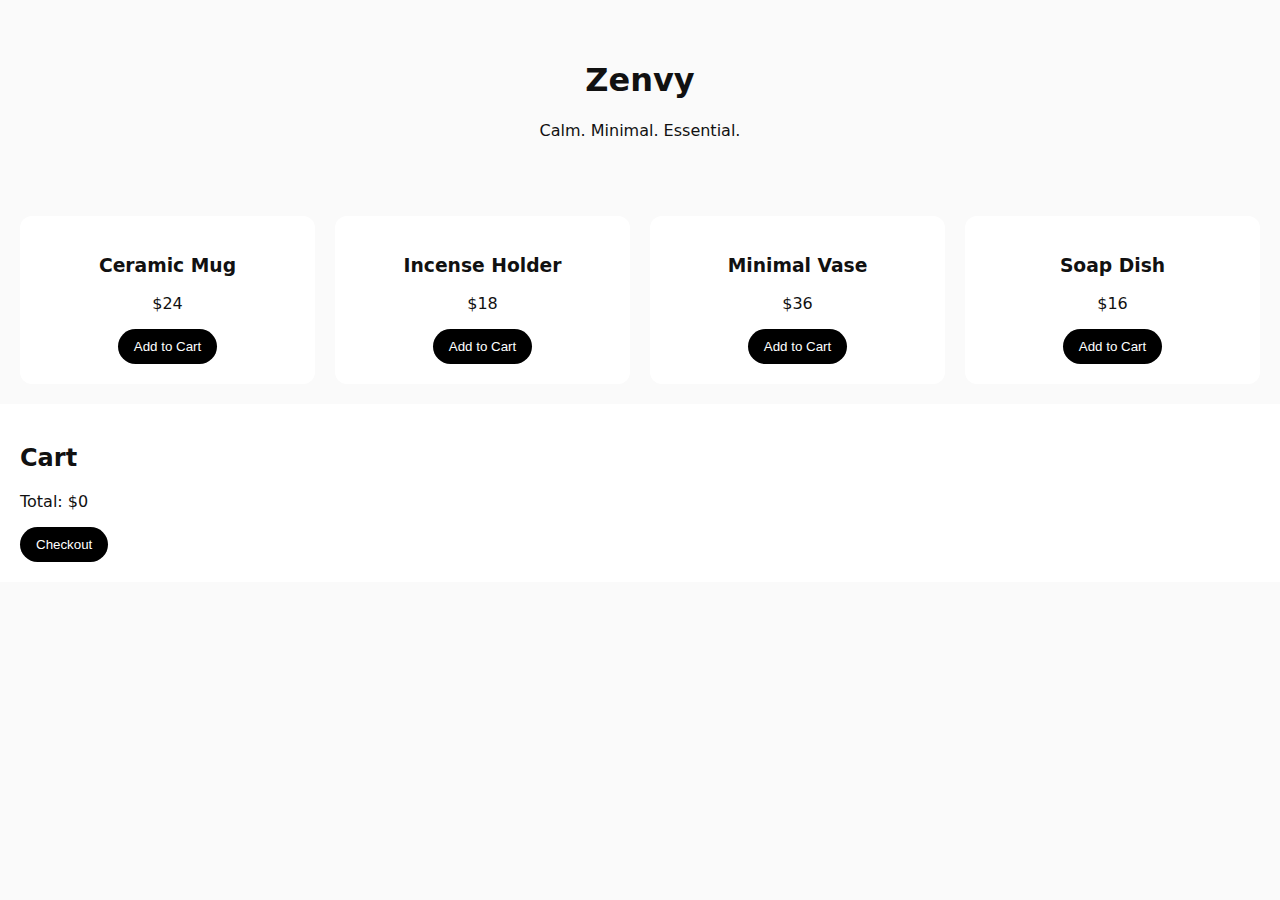
<file: index.html>
<!DOCTYPE html>
<html lang="en">
<head>
<meta charset="UTF-8" />
<title>Zenvy</title>
<meta name="viewport" content="width=device-width, initial-scale=1" />
<script src="https://js.stripe.com/v3/"></script>
<link rel="stylesheet" href="style.css" />
</head>
<body>


<header>
<h1>Zenvy</h1>
<p>Calm. Minimal. Essential.</p>
</header>


<section class="products">
<div class="product">
<h3>Ceramic Mug</h3>
<p>$24</p>
<button onclick="addToCart('Ceramic Mug', 24)">Add to Cart</button>
</div>


<div class="product">
<h3>Incense Holder</h3>
<p>$18</p>
<button onclick="addToCart('Incense Holder', 18)">Add to Cart</button>
</div>


<div class="product">
<h3>Minimal Vase</h3>
<p>$36</p>
<button onclick="addToCart('Minimal Vase', 36)">Add to Cart</button>
</div>


<div class="product">
<h3>Soap Dish</h3>
<p>$16</p>
<button onclick="addToCart('Soap Dish', 16)">Add to Cart</button>
</div>
</section>


<section class="cart">
<h2>Cart</h2>
<div id="cart-items"></div>
<p id="cart-total">Total: $0</p>
<button onclick="checkoutStripe()">Checkout</button>
</section>


<script src="cart.js"></script>
</body>
</html>
</file>
<file: style.css>
body {
font-family: system-ui, sans-serif;
margin: 0;
padding: 0;
background: #fafafa;
color: #111;
}


header {
text-align: center;
padding: 40px 20px;
}


.products {
display: grid;
grid-template-columns: repeat(auto-fit, minmax(200px, 1fr));
gap: 20px;
padding: 20px;
}


.product {
background: white;
padding: 20px;
border-radius: 12px;
text-align: center;
}


button {
padding: 10px 16px;
border: none;
border-radius: 999px;
background: black;
color: white;
cursor: pointer;
}


.cart {
padding: 20px;
background: white;
}
</file>
